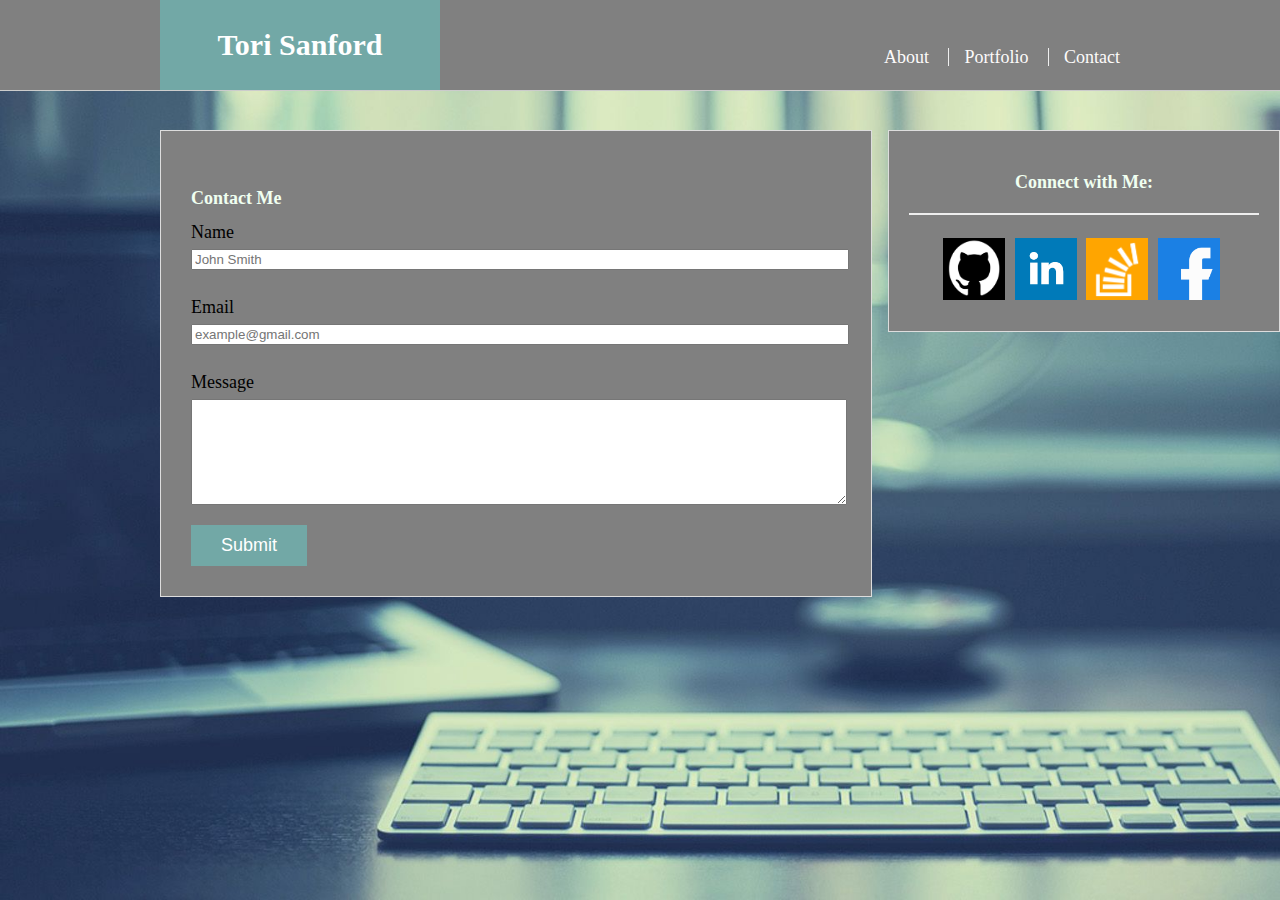
<file: contact.html>
<!doctype html>
<html lang="en-us">

<head>
    <meta charset="UTF-8">
    <meta name="viewport" content="width=device-width, initial-scale=1.0">
    <title>Tori Sanford</title>

    <!-- inputting the reset css sheet first -->
    <link rel="stylesheet" type="text/css" href="resetstyle.css">
    <!-- final css for additional styling outside of the bootstrap and reset -->
    <link rel="stylesheet" type="text/css" href="style.css">
    <!-- inputting the bootstrap CSS file -->
    <link href="https://cdn.jsdelivr.net/npm/bootstrap@5.0.0-beta1/dist/css/bootstrap.min.css" rel="stylesheet"
        integrity="sha384-giJF6kkoqNQ00vy+HMDP7azOuL0xtbfIcaT9wjKHr8RbDVddVHyTfAAsrekwKmP1" crossorigin="anonymous">

</head>

<body>
    <!-- Header of contact page copied from index/main html -->
    <header id="masterheader">
        <div class="container">
            <a href="index.html" id="logo">Tori Sanford</a>
            <nav>
                <a href="index.html">About</a>
                <a href="portfolio.html">Portfolio</a>
                <a href="contact.html">Contact</a>
            </nav>
        </div>
    </header>

    <!-- Begin contact form -->
    <div id="main-container" class="container">
        <section class="main-section">
            <h1>Contact Me</h1>

            <form id="contact-form">
                <ul>
                    <li>
                        <label for="name">Name</label>
                        <input type="text" id="name" name="name" placeholder="John Smith" required="required">
                    </li>
                    <li>
                        <label for="email">Email</label>
                        <input type="email" id="email" name="email" placeholder="example@gmail.com" required="required">
                    </li>
                    <li>
                        <label for="message">Message</label>
                        <textarea id="message" name="message" required="required"></textarea>
                    </li>
                </ul>
                <input type="submit">
            </form>
        </section>
    </div>

    <!-- Adding in the contact from index/main portion of page -->
    <section class="sidebar">
        <div>
            <h2>Connect with Me:</h2>
            <a href="https://github.com/TSanfordGATech" target="_blank"><img src="./assets/git.png" class="social"
                    alt="GitHub" /></a>
            <a href="https://www.linkedin.com/in/tori-clark/" target="_blank"><img src="./assets/link.png"
                    class="social" alt="LinkedIn" /></a>
            <a href="https://stackoverflow.com/users/14701479/tori-sanford?tab=profile" target="_blank"><img
                    src="./assets/stackoverflow.png" class="social" alt="Stack Overflow" /></a>
            <a href="https://www.facebook.com/ToriDClark" target="_blank"><img src="./assets/fb.png" class="social"
                    alt="FaceBook" /></a>
        </div>
    
    </section>

  

</body>

</html>
</file>
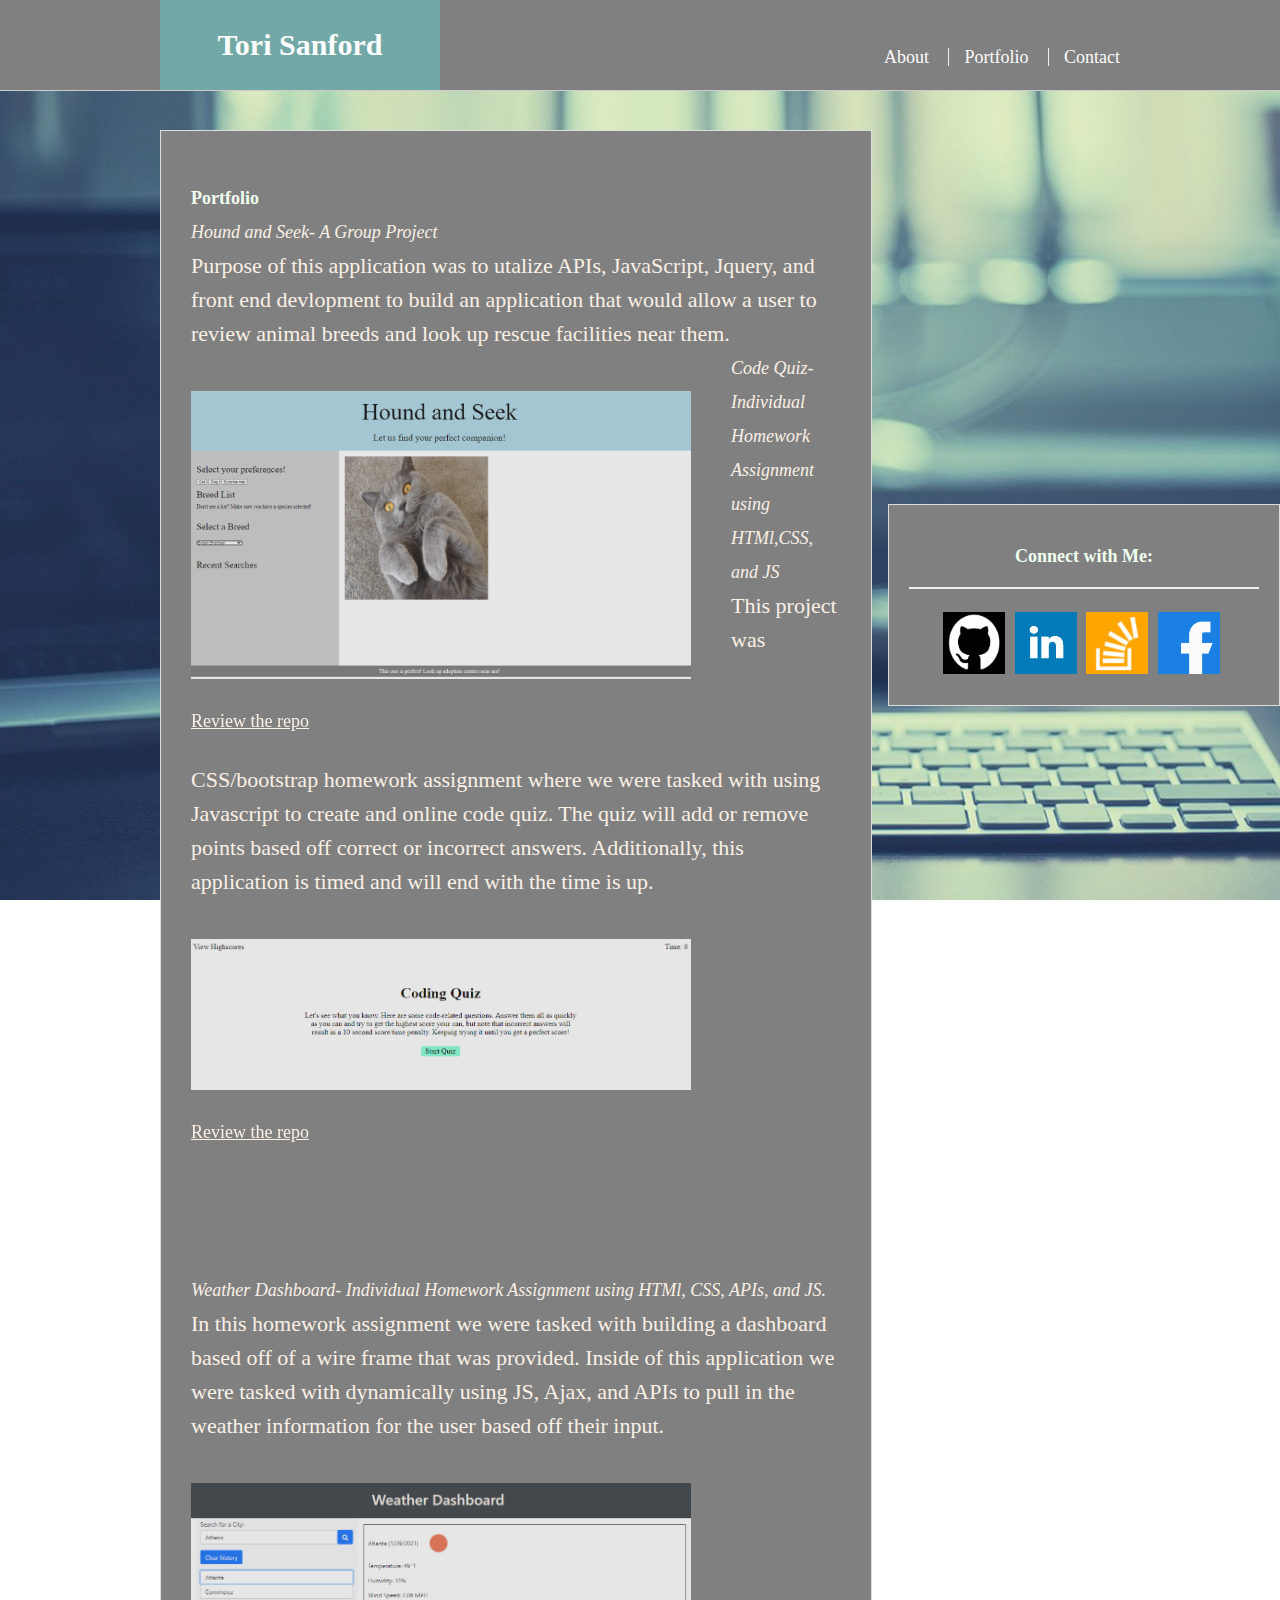
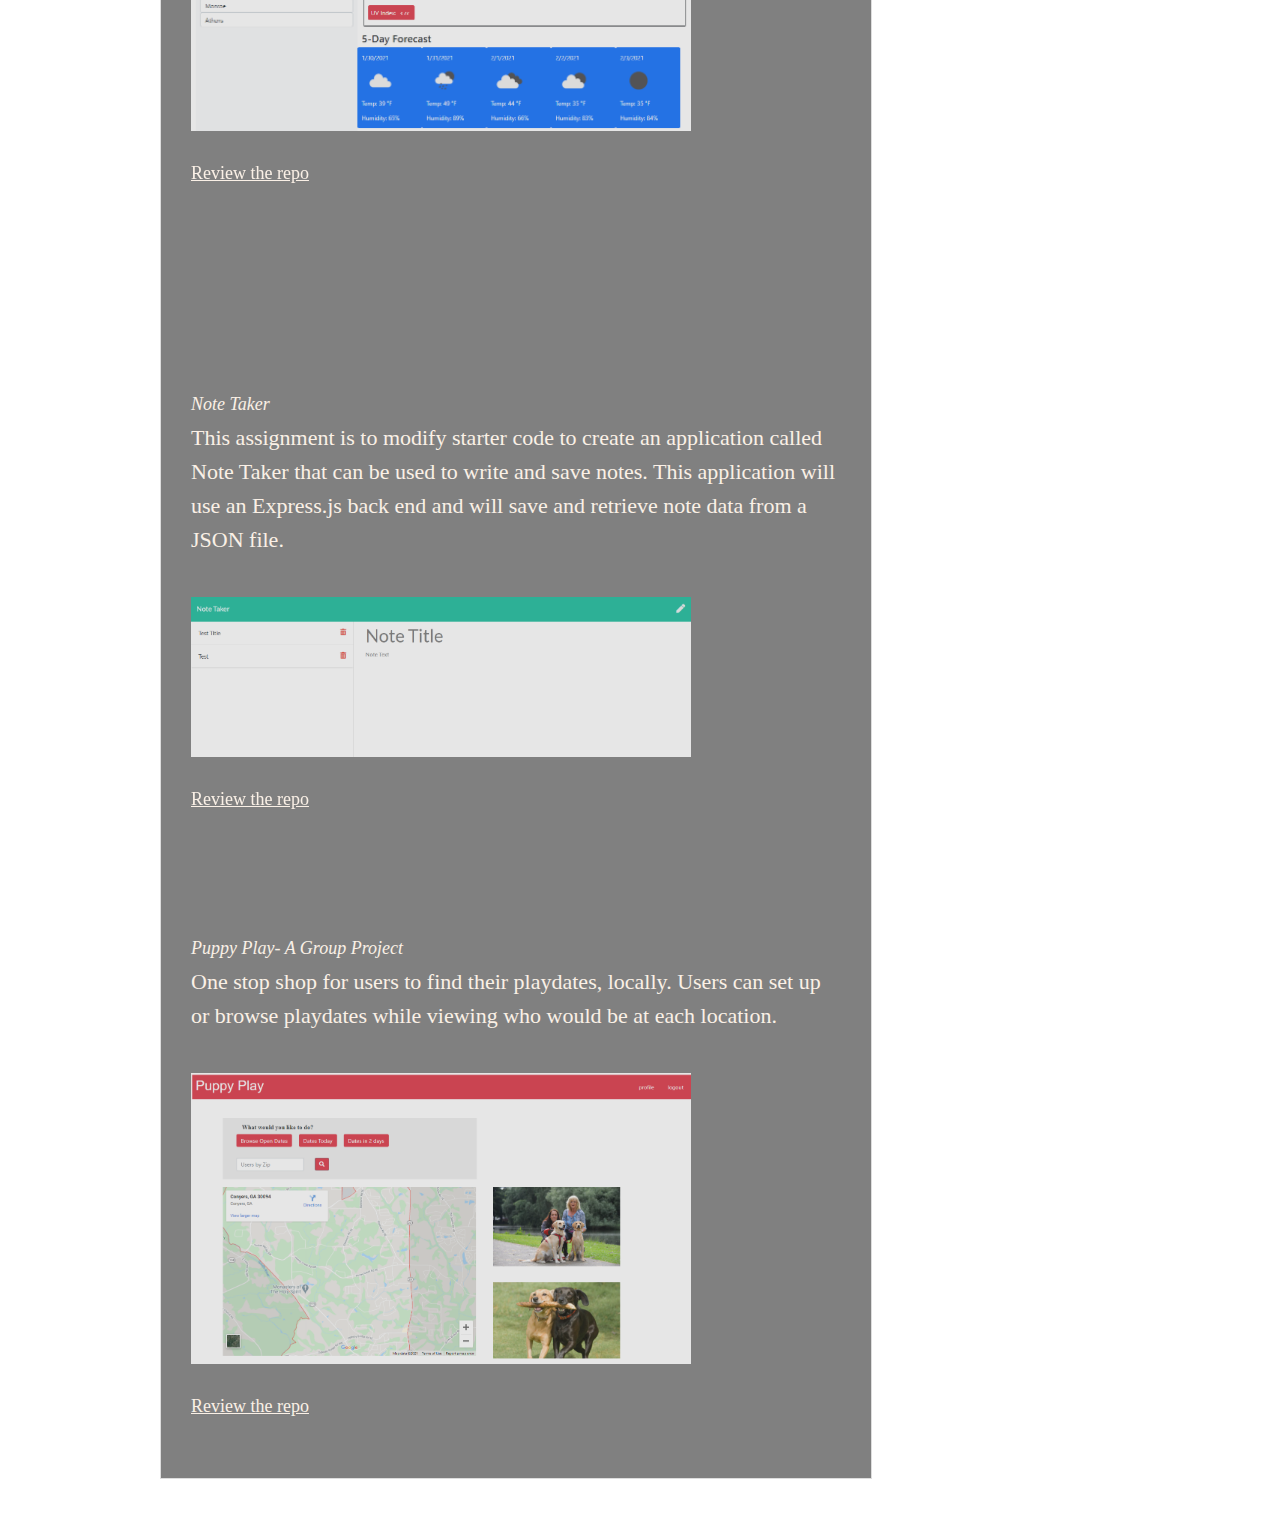
<file: portfolio.html>
<!doctype html>
<html lang="en-us">

<head>
    <!-- Head content taken from index.html sheet -->
    <meta charset="UTF-8">
    <meta name="viewport" content="width=device-width, initial-scale=1.0">
    <title>Tori Sanford</title>

    <!-- inputting the reset css sheet first -->
    <link rel="stylesheet" type="text/css" href="resetstyle.css">
    <!-- final css for additional styling outside of the bootstrap and reset -->
    <link rel="stylesheet" type="text/css" href="style.css">
    <!-- inputting the bootstrap CSS file -->
    <link href="https://cdn.jsdelivr.net/npm/bootstrap@5.0.0-beta1/dist/css/bootstrap.min.css" rel="stylesheet"
        integrity="sha384-giJF6kkoqNQ00vy+HMDP7azOuL0xtbfIcaT9wjKHr8RbDVddVHyTfAAsrekwKmP1" crossorigin="anonymous">

</head>

<body>
    <!-- Main header of page with navigation--copied from index.html -->
    <header id="masterheader">
        <div class="container">
            <a href="index.html" id="logo">Tori Sanford</a>
            <nav>
                <a href="index.html">About</a>
                <a href="portfolio.html">Portfolio</a>
                <a href="contact.html">Contact</a>
            </nav>
        </div>
    </header>

    <!-- Start of the container with header -->
    <div id="main-container" class="container">
        <section class="main-section">
            <h1>Portfolio</h1>
            <!-- Start of images. Randomly copied and pasted place holders all the way down. Image is from shutterstock -->
            <h3>Hound and Seek- A Group Project</h3>
            <p>Purpose of this application was to utalize APIs, JavaScript, Jquery, and front end devlopment to build an
                application that would allow a user to review animal breeds and look up rescue facilities near them.</p>
            <div class="work">
                <a href="https://tsanfordgatech.github.io/HoundandSeek/" target="_blank"><img src="./assets/hs.png"
                        class="work" alt="Stack Overflow" /></a>
                <a href="https://github.com/TSanfordGATech/HoundandSeek" target="_blank" style="color: linen;"> Review
                    the repo</a>
            </div>

            <h3>Code Quiz- Individual Homework Assignment using HTMl,CSS, and JS</h3>
            <p>This project was CSS/bootstrap homework assignment where we were tasked with using Javascript to create
                and online code quiz. The quiz will add or remove points based off correct or incorrect answers.
                Additionally, this application is timed and will end with the time is up.</p>
            <div class="work">
                <a href="https://tsanfordgatech.github.io/CodeQuiz/" target="_blank"><img src="./assets/codequize.png"
                        class="work" alt="Stack Overflow" /></a>
                <a href="https://github.com/TSanfordGATech/CodeQuiz" target="_blank" style="color: linen;"> Review
                    the repo</a>
            </div><br><br><br><br><br><br><br><br><br><br><br>

            <h3>Weather Dashboard- Individual Homework Assignment using HTMl, CSS, APIs, and JS.</h3>
            <p>In this homework assignment we were tasked with building a dashboard based off of a wire frame that was
                provided. Inside of this application we were tasked with dynamically using JS, Ajax, and APIs to pull in
                the weather information for the user based off their input.</p>
            <div class="work">
                <a href="https://tsanfordgatech.github.io/WeatherDashboard/" target="_blank"><img
                        src="./assets/weather.png" class="work" alt="Stack Overflow" /></a>
                <a href="https://github.com/TSanfordGATech/WeatherDashboard" target="_blank" style="color: linen;">
                    Review
                    the repo</a>
                </div><br><br><br><br><br><br><br><br><br><br><br>
                <br><br><br><br><br>

                <!-- Updated portfolio content  -->
                <h3>Note Taker</h3>
                <p>This assignment is to modify starter code to create an application called Note Taker that can be used
                    to write and save notes. This application will use an Express.js back end and will save and retrieve
                    note data from a JSON file.</p>
                <div class="work">
                    <a href="https://notetakergatech.herokuapp.com/" target="_blank"><img src="./assets/note.png"
                            class="work" alt="Stack Overflow" /></a>
                    <a href="https://github.com/TSanfordGATech/note-taker" target="_blank" style="color: linen;">
                        Review
                        the repo</a>
                    </div><br><br><br><br><br><br><br><br><br><br><br>
                    

                <h3>Puppy Play- A Group Project</h3>
                <p>One stop shop for users to find their playdates, locally. Users can set up or browse playdates while viewing who would be at each location.
                </p>
                <div class="work">
                    <a href="https://app-puppy-play.herokuapp.com/" target="_blank"><img src="./assets/Project2.png"
                            class="work" alt="Stack Overflow" /></a>
                    <a href="https://github.com/dassoumik/project-2" target="_blank" style="color: linen;">
                        Review
                        the repo</a>
                </div></div><br><br><br><br><br><br><br><br><br><br><br>
                

        </section>

        <!-- Side bar section with the contact me links copied from index. html-->
        <section class="sidebar">
            <div>
                <h2>Connect with Me:</h2>
                <a href="https://github.com/TSanfordGATech" target="_blank"><img src="./assets/git.png" class="social"
                        alt="GitHub" /></a>
                <a href="https://www.linkedin.com/in/tori-clark/" target="_blank"><img src="./assets/link.png"
                        class="social" alt="LinkedIn" /></a>
                <a href="https://stackoverflow.com/users/14701479/tori-sanford?tab=profile" target="_blank"><img
                        src="./assets/stackoverflow.png" class="social" alt="Stack Overflow" /></a>
                <a href="https://www.facebook.com/ToriDClark" target="_blank"><img src="./assets/fb.png" class="social"
                        alt="FaceBook" /></a>
            </div>
        </section>

</body>

</html>
</file>
<file: style.css>
/* body */
body {
    font-family: Georgia, 'Times New Roman', Times, serif;
    font-size: 18px;
    line-height: 34px;
    background-image: url("./assets/backdrop.jpg");
    background-repeat: no-repeat;
    background-attachment: fixed;
    background-size: cover;
  }
/* link to resume */
.resume {
  color: white;
}

/* Navigation */
nav {
    float: right;
    margin-top: 40px;
  }
  
nav a {
    display: inline-block;
    margin-left: 15px;
    padding-left: 15px;
    color: rgb(253, 251, 251);
    text-decoration: none;
    line-height: 18px;
    border-left: 1px solid #efefef;
    font-size: large;
  }

nav a:first-child {
    border-left: 0 none;
  }
 
/* Header */
#masterheader {
    position: fixed;
    width: 100%;
    background: grey;
    border-bottom: 1px solid #ccc;
  }

h1, h2 {
    font-family: Georgia, 'Times New Roman', Times, serif;
    margin-top: 20px;
    font-weight: 700;
    color: honeydew;
}


/* Name at top with color */
#logo {
    width: 280px;
    height: 90px;
    float: left;
    font-family: 'Georgia', Times, "Times New Roman", serif;
    text-align: center;
    line-height: 90px;
    color: rgb(255, 255, 255);
    font-weight: 700;
    font-size: 30px;
    text-decoration: none;
    background: #72a8a6;
  }

/* Updating Paragraph */
p {
  font-size: 22px;
  color: linen;
  font-family: Georgia, 'Times New Roman', Times, serif;
}

  
/* Containers */
.container {
    clear: both;
    margin: 0 auto;
    width: 100%;
    max-width: 960px;
  }

#main-container {
    padding-top: 130px;
  }

/* Main image on front page */
.auth-image {
    width: 200px;
    height: auto;
    margin-top: 10px;
    margin-right: 25px;
    float: left;
  }

/* Sections */
.main-section {
    padding: 30px;
    margin: 0 0 40px 0;
    width: 100%;
    max-width: 650px;
    float: left;
    background: gray;
    border: 1px solid #ddd;
  }

/* Sidebar on header and contacts*/
.sidebar {
    padding: 20px;
    width: 100%;
    max-width: 350px;
    float: right;
    margin-bottom: 20px;
    background: grey;
    border: 1px solid #ddd;
    color: rgb(255, 255, 255);
    font-size: 18px;
    text-align: center;
  }
  
h2,
.sidebar h2 {
    padding-bottom: 20px;
    margin-bottom: 15px;
    line-height: 22px;
    border-bottom: 2px solid #eee;
  }
  
.social {
    width: 62px;
    height: 62px;
    margin-top: 8px;
    margin-right: 5px;
  }

/* contact Me page */
#contact-form ul, #contact-form li {
    margin-bottom: 20px;
  }
label,
input[type=text],
input[type=email],
textarea {
    display: block;
    width: 100%; 
  }
/* user input area */
textarea {
    height: 100px;
  }
  
input[type=submit] {
    padding: 10px 30px;
    color: #fff;
    font-size: 18px;
    cursor: pointer;
    background: #72a8a6;
    border: 0 none;
  }

/* Portfolio page */
/* starting of a grid */
.work {
    position: relative;
    width: 500px;
    overflow: auto;
    float: left;
    margin: 20px 0 25px;
  }

h3 {
  color: linen;
  font-family: Georgia, 'Times New Roman', Times, serif;
  font-style: oblique;
}
  
.work:nth-child(even) {
    margin-right: 40px;
  }
  
.work img {
    width: 100%;
    border: 0 none;
    opacity: .8;
  }
  
.work h3 {
    position: absolute;
    bottom: 20px;
    margin-bottom: 0;
    padding: 15px;
    width: 100%;
    color:honeydew;
    text-align: center;
    line-height: 30px;
    font-weight: 300;
    background: #72a8a6;
    border-bottom: 0;
  }
/* images in the portfolio, from shutterstock */
.auth-image {
    width: 200px;
    height: auto;
    margin-top: 10px;
    margin-right: 25px;
    float: left;
  }
  

/* media files for formatting */
@media screen and (max-width: 980px) {
  .topnav a {
    float: none;
    width: 100%;
  }
}
</file>
<file: resetstyle.css>
/* Reset CSS Sheet */

/* http://meyerweb.com/eric/tools/css/reset/ 
   v2.0 | 20110126
   License: none (public domain)
*/

html, body, div, span, applet, object, iframe,
h1, h2, h3, h4, h5, h6, p, blockquote, pre,
a, abbr, acronym, address, big, cite, code,
del, dfn, em, img, ins, kbd, q, s, samp,
small, strike, strong, sub, sup, tt, var,
b, u, i, center,
dl, dt, dd, ol, ul, li,
fieldset, form, label, legend,
table, caption, tbody, tfoot, thead, tr, th, td,
article, aside, canvas, details, embed, 
figure, figcaption, footer, header, hgroup, 
menu, nav, output, ruby, section, summary,
time, mark, audio, video {
	margin: 0;
	padding: 0;
	border: 0;
	font-size: 100%;
	font: inherit;
	vertical-align: baseline;
}
/* HTML5 display-role reset for older browsers */
article, aside, details, figcaption, figure, 
footer, header, hgroup, menu, nav, section {
	display: block;
}
body {
	line-height: 1;
}
ol, ul {
	list-style: none;
}
blockquote, q {
	quotes: none;
}
blockquote:before, blockquote:after,
q:before, q:after {
	content: '';
	content: none;
}
table {
	border-collapse: collapse;
	border-spacing: 0;
}
</file>
